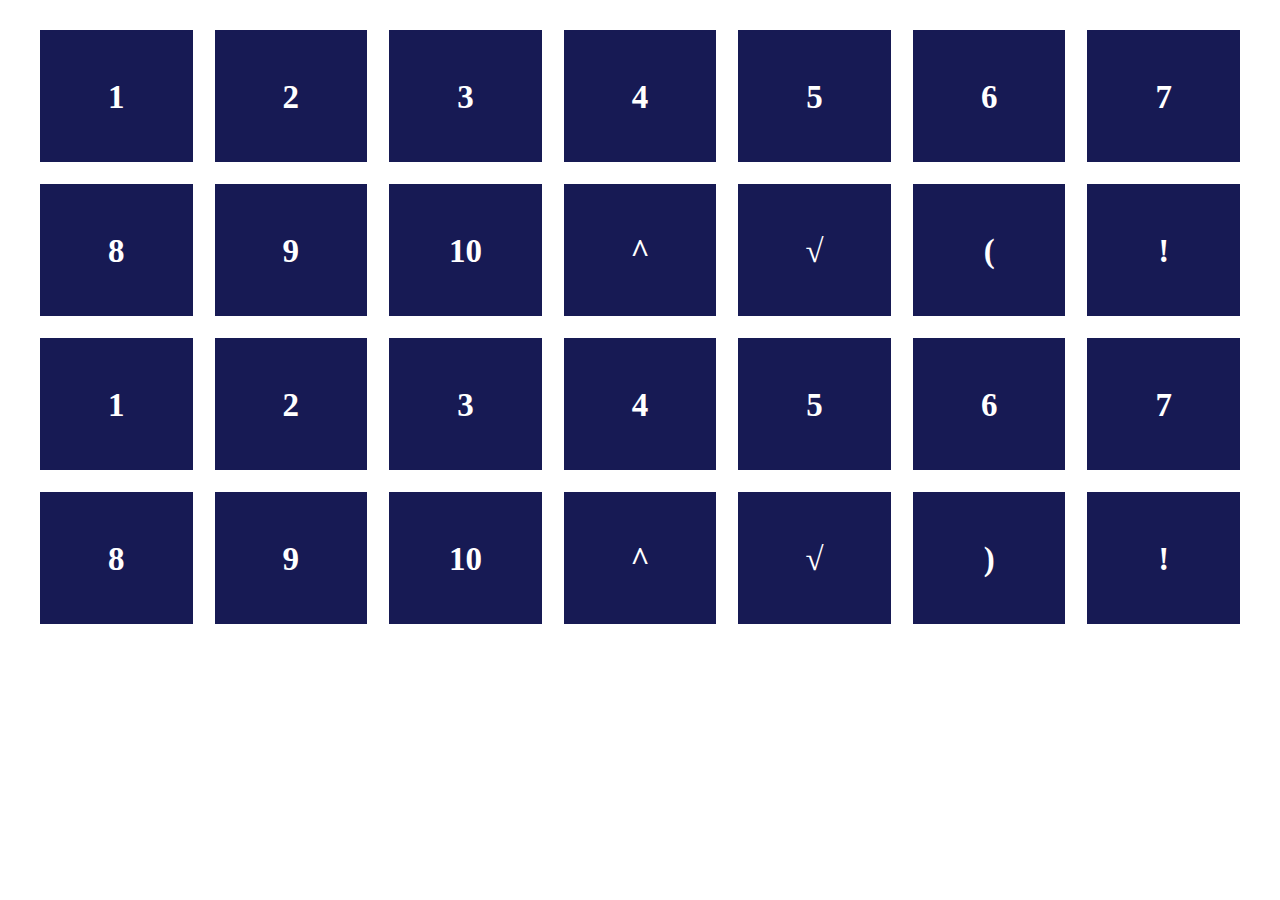
<file: index.html>
<head>
<link rel="stylesheet" href="style.css">
<script type="text/javascript" src="script.js"></script>
</head>
<body oncontextmenu="return false">
<div class="cards">
<div class="card" id="1" onclick="func(this, pwd[0])" align="center"><h2>1</h2></div>
<div class="card" id="2" onclick="func(this, pwd[1])" align="center"><h2>2</h2></div>
<div class="card" id="3" onclick="func(this, pwd[2])" align="center"><h2>3</h2></div>
<div class="card" id="4" onclick="func(this, pwd[3])" align="center"><h2>4</h2></div>
<div class="card" id="5" onclick="func(this, pwd[4])" align="center"><h2>5</h2></div>
<div class="card" id="6" onclick="func(this, pwd[5])" align="center"><h2>6</h2></div>
<div class="card" id="7" onclick="func(this, pwd[6])" align="center"><h2>7</h2></div>
<div class="card" id="8" onclick="func(this, pwd[7])" align="center"><h2>8</h2></div>
<div class="card" id="9" onclick="func(this, pwd[8])" align="center"><h2>9</h2></div>
<div class="card" id="10" onclick="func(this, pwd[9])" align="center"><h2>10</h2></div>
<div class="card" id="11" onclick="func(this, pwd[10])" align="center"><h2>^</h2></div>
<div class="card" id="12" onclick="func(this, pwd[11])" align="center"><h2><span>&#8730;</span></h2></div>
<div class="card" id="13" onclick="func(this, pwd[12])" align="center"><h2>(</h2></div>
<div class="card" id="14" onclick="func(this, pwd[13])" align="center"><h2>!</h2></div>
<div class="card" id="15" onclick="func(this, pwd[14])" align="center"><h2>1</h2></div>
<div class="card" id="16" onclick="func(this, pwd[15])" align="center"><h2>2</h2></div>
<div class="card" id="17" onclick="func(this, pwd[16])" align="center"><h2>3</h2></div>
<div class="card" id="18" onclick="func(this, pwd[17])" align="center"><h2>4</h2></div>
<div class="card" id="19" onclick="func(this, pwd[18])" align="center"><h2>5</h2></div>
<div class="card" id="20" onclick="func(this, pwd[19])" align="center"><h2>6</h2></div>
<div class="card" id="21" onclick="func(this, pwd[20])" align="center"><h2>7</h2></div>
<div class="card" id="22" onclick="func(this, pwd[21])" align="center"><h2>8</h2></div>
<div class="card" id="23" onclick="func(this, pwd[22])" align="center"><h2>9</h2></div>
<div class="card" id="24" onclick="func(this, pwd[23])" align="center"><h2>10</h2></div>
<div class="card" id="25" onclick="func(this, pwd[24])" align="center"><h2>^</h2></div>
<div class="card" id="26" onclick="func(this, pwd[25])" align="center"><h2><span>&#8730;</span></h2></div>
<div class="card" id="27" onclick="func(this, pwd[26])" align="center"><h2>)</h2></div>
<div class="card" id="28" onclick="func(this, pwd[27])" align="center"><h2>!</h2></div>
</div>
</body>

<!--
Math symbols for references
Plus: <span>&#43;</span>
Minus: <span>&#8722;</span>
Multiplication: <span>&#215;</span>
Division: <span>&#247;</span>
Square root: <span>&#8730;</span>
-->
</file>
<file: style.css>
html { font-size: 22px; }
body { padding: 1rem; }

.card {
  background-color: #171a54;
  color: white;
  padding: 1rem;
  height: 4rem;
}

.card-finished {
  background-color: #bb612f;
  color: white;
  padding: 1rem;
  height: 4rem;
}

.cards {
  max-width: 1200px;
  margin: 0 auto;
  display: grid;
  gap: 1rem;
}

@media (min-width: 600px) {
  .cards { grid-template-columns: repeat(7, 1fr); }
}

.card:hover {background-color: #3e8e41}
</file>
